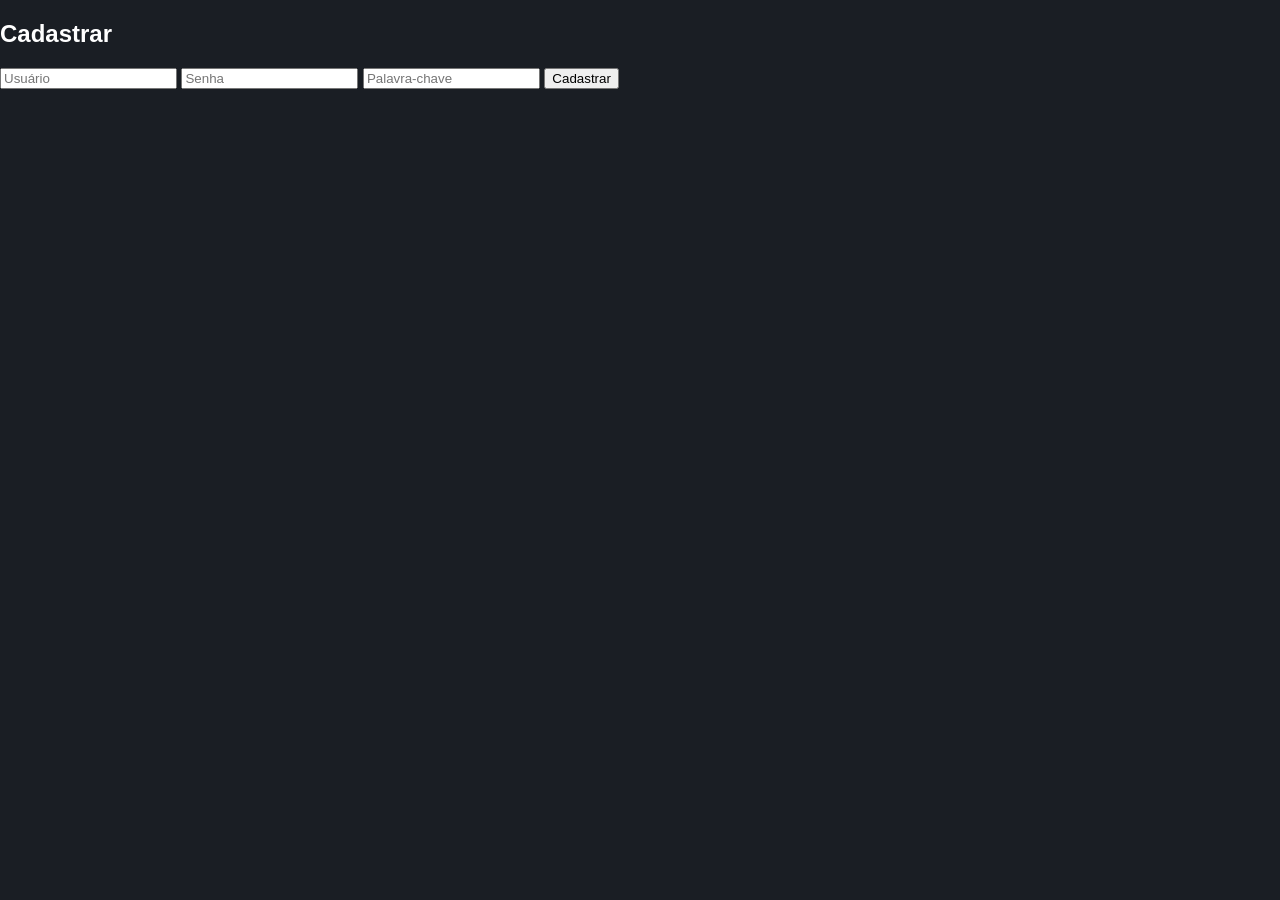
<file: src/main/resources/static/cadastro.html>
<!DOCTYPE html>
<html lang="pt-br">
<head>
    <meta charset="UTF-8">
    <title>Cadastro - Cofrinho Pro</title>
    <link rel="stylesheet" href="style.css">
</head>
<body>
<div class="login-card">
    <h2>Cadastrar</h2>

    <form action="/public/cadastrar" method="post">

        <input type="text"
               name="username"
               placeholder="Usuário"
               required>

        <input type="password"
               name="password"
               placeholder="Senha"
               required>

        <input type="text"
               name="palavraChave"
               placeholder="Palavra-chave"
               required>

        <button type="submit">Cadastrar</button>

    </form>
</div>
</body>
</html>
</file>
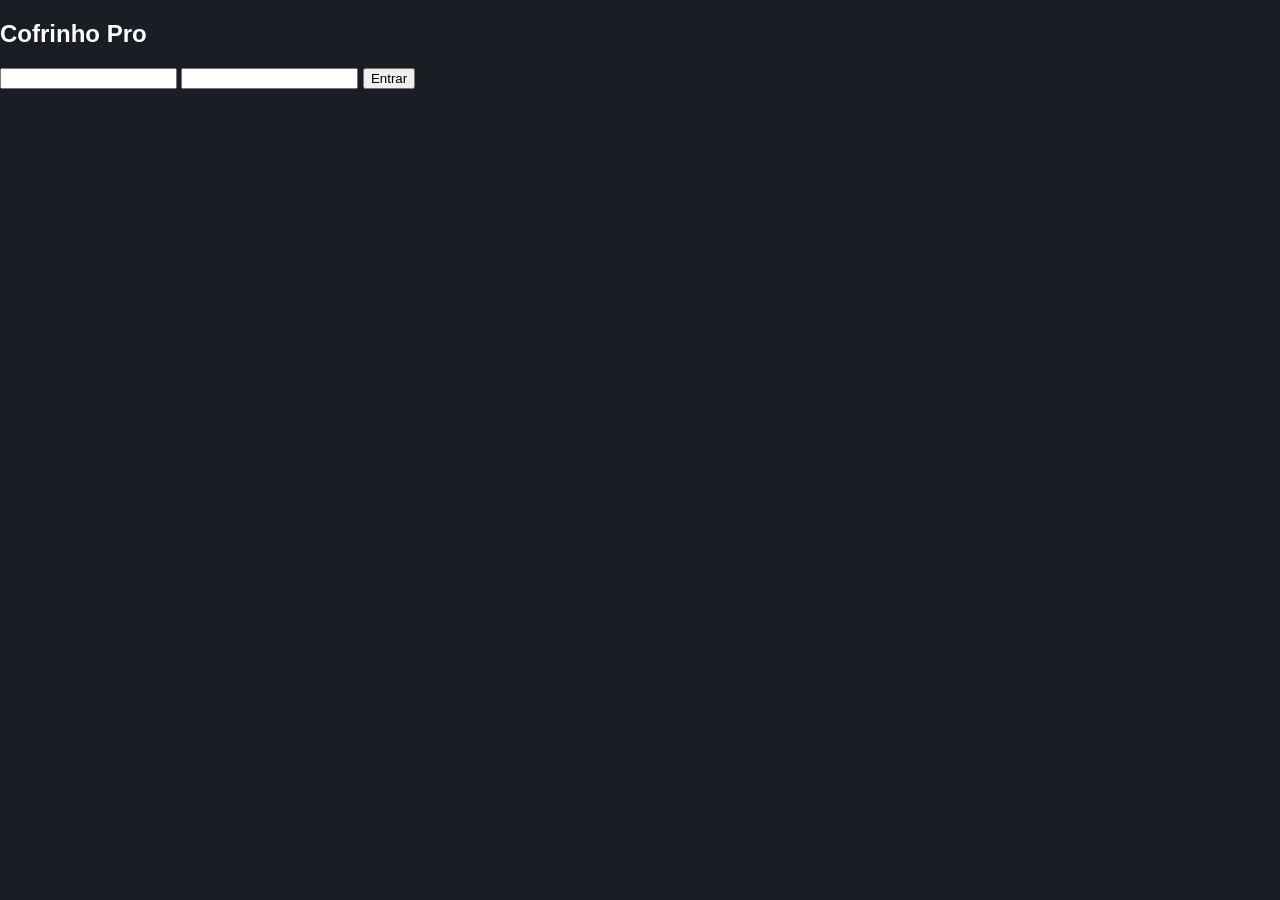
<file: src/main/resources/static/login.html>
<!DOCTYPE html>
<html lang="pt-br">
<head>
    <meta charset="UTF-8">
    <title>Cofrinho Pro - Login</title>
    <link rel="stylesheet" href="style.css">
</head>

<body class="login-body">

<div class="login-card">
    <h2>Cofrinho Pro</h2>

    <form action="/login" method="POST">
        <input type="text" name="username" id="username" required>
        <input type="password" name="password" id="password" required>
        <button type="submit">Entrar</button>
    </form>

</div>


</body>
</html>
</file>
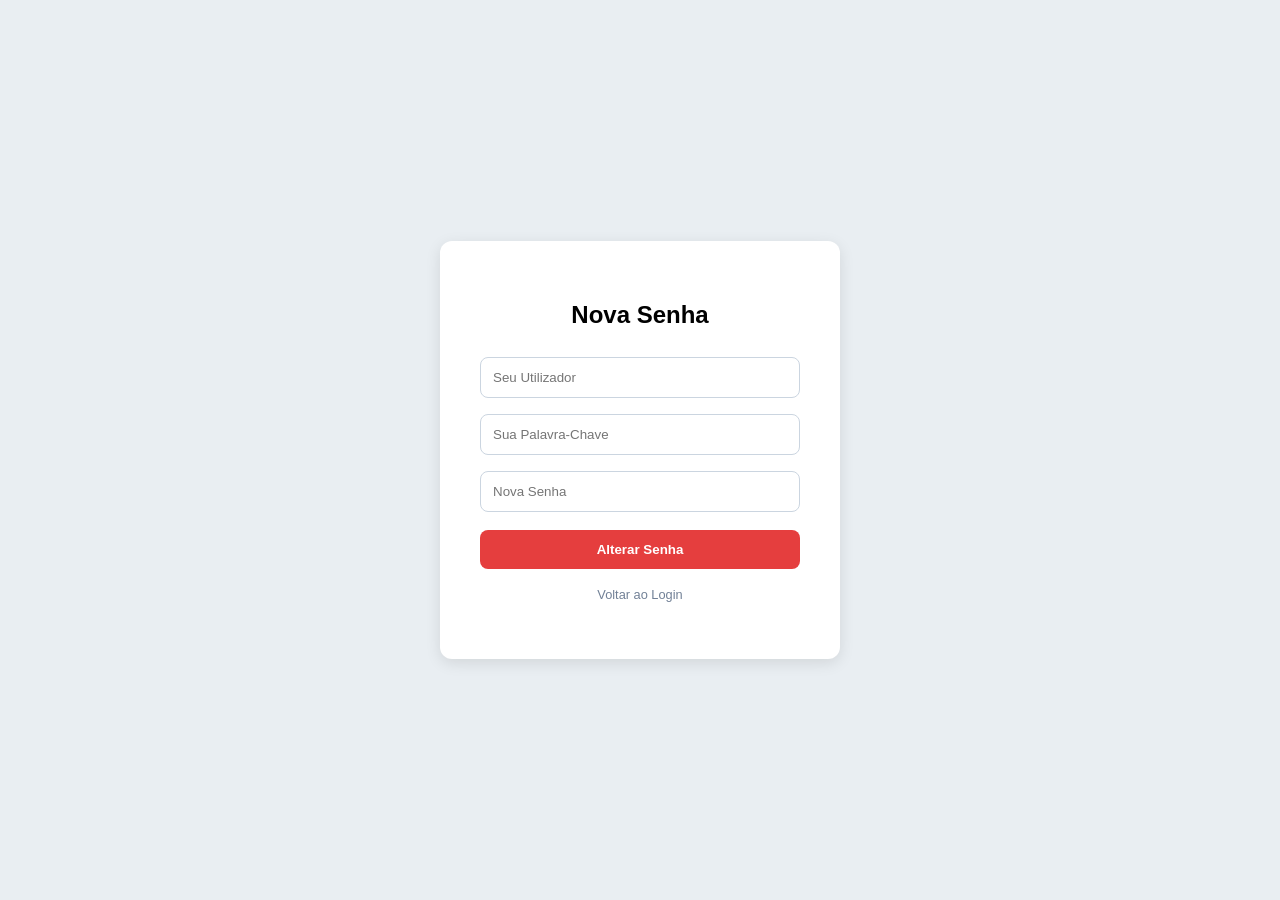
<file: src/main/resources/static/redefinir.html>
<!DOCTYPE html>
<html lang="pt-br">
<head>
    <meta charset="UTF-8">
    <title>Redefinir Senha - Cofrinho Pro</title>
    <style>
        /* ESTILIZAÇÃO DE ALERTA
           O uso do tom vermelho (#e53e3e) comunica visualmente que esta
           é uma área de alteração sensível de dados.
        */
        body { font-family: 'Segoe UI', sans-serif; background: #e9eef2; display: flex; justify-content: center; align-items: center; height: 100vh; margin: 0; }
        .card { background: white; padding: 40px; border-radius: 12px; box-shadow: 0 4px 15px rgba(0,0,0,0.1); width: 320px; text-align: center; }
        input { width: 100%; padding: 12px; margin: 8px 0; border: 1px solid #cbd5e0; border-radius: 8px; box-sizing: border-box; }
        button { width: 100%; padding: 12px; background: #e53e3e; color: white; border: none; border-radius: 8px; cursor: pointer; font-weight: bold; margin-top: 10px; }
    </style>
</head>
<body>
<div class="card">
    <h2> Nova Senha</h2>

    <input type="text" id="user" placeholder="Seu Utilizador">
    <input type="text" id="key" placeholder="Sua Palavra-Chave">
    <input type="password" id="newPass" placeholder="Nova Senha">

    <button onclick="redefinir()">Alterar Senha</button>

    <p><a href="/login" style="font-size: 0.8rem; color: #718096; text-decoration: none;">Voltar ao Login</a></p>
</div>

<script>
    /**
     * LÓGICA DE RECUPERAÇÃO DE CONTA
     * Realiza a comunicação com o endpoint de redefinição no AuthController.
     */
    async function redefinir() {
        const user = document.getElementById('user').value;
        const key = document.getElementById('key').value;
        const pass = document.getElementById('newPass').value;

        /* Envio via Query Params para o método POST.
           Nota técnica: Em sistemas de alta produção, esses dados seriam
           enviados no corpo (body) para maior proteção via HTTPS.
        */
        const resp = await fetch(`/auth/redefinir?username=${user}&palavraChave=${key}&novaSenha=${pass}`, {
            method: 'POST'
        });

        const msg = await resp.text();
        alert(msg);

        // Se o backend retornar sucesso, redireciona para o login
        if(msg.includes("Alterada")) {
            window.location.href = "/login";
        }
    }
</script>
</body>
</html>
</file>
<file: src/main/resources/static/style.css>
:root {
    --bg-main: #1a1e24;
    --bg-card: #222731;
    --bg-sidebar: #1d212a;
    --text-color: #ffffff;
    --text-muted: #a0aec0;
    --border-color: #2d3545;
}

body {
    margin: 0;
    font-family: 'Segoe UI', sans-serif;
    background-color: var(--bg-main);
    color: var(--text-color);
    overflow-x: hidden;
}

/* LAYOUT PRINCIPAL EM TELA CHEIA */
.app-layout {
    display: flex;
    min-height: 100vh;
}

/* BARRA LATERAL */
.sidebar {
    background: linear-gradient(
        180deg,
        #0f172a 0%,
        #1e293b 100%
    );
    color: white;
    width: 260px;
    padding: 24px;
    display: flex;
    flex-direction: column;
}

.sidebar-header {
    text-align: center;
}

.sidebar-header h2 {
    margin: 0 0 40px 0;
    font-size: 24px;
    color: #ffffff;
    letter-spacing: 1px;
    font-weight: 700;
}

.sidebar-menu {
    display: flex;
    flex-direction: column;
    gap: 12px;
}

/* BOTÕES DO MENU */

.menu-btn {
    width: 100%;
    padding: 15px 16px;
    border: 1px solid #334155;
    border-radius: 12px;
    background-color: #273449;
    color: #ffffff;
    text-align: left;
    font-size: 15px;
    font-weight: 500;
    cursor: pointer;
    transition: all 0.25s ease;
}

.menu-btn i {
    width: 20px;
    margin-right: 10px;
}

.menu-btn:hover {
    background-color: #3b82f6;
    border-color: #60a5fa;
    transform: translateX(6px);
    box-shadow: 0 6px 16px rgba(59, 130, 246, 0.35);
}

.menu-btn.active {
    background: linear-gradient(
        135deg,
        #2563eb,
        #1d4ed8
    );
    border-color: #60a5fa;
    font-weight: bold;
    box-shadow: 0 0 18px rgba(37, 99, 235, 0.45);
}

/* BOTÃO SAIR */

.btn-logout {
    width: 100%;
    padding: 15px;
    border: none;
    border-radius: 12px;
    background: linear-gradient(
        135deg,
        #ef4444,
        #dc2626
    );
    color: white;
    cursor: pointer;
    font-size: 15px;
    font-weight: 600;
    transition: all 0.25s ease;
}

.btn-logout:hover {
    transform: translateY(-2px);
    box-shadow: 0 6px 16px rgba(220, 38, 38, 0.4);
}

.btn-logout i {
    margin-right: 8px;
}

/* CONTEÚDO PRINCIPAL */
.main-content {
    flex-grow: 1;
    padding: 30px;
    display: flex;
    flex-direction: column;
    gap: 25px;
}

/* CONFIGURAÇÃO DO TOPO: CARDS + GRÁFICO DE COLUNAS */
.dashboard-top-row {
    display: flex;
    flex-direction: row;
    gap: 24px;
    align-items: stretch;
    margin-bottom: 25px;
    width: 100%;
}

/* CONTAINER DOS CARDS: Organiza em 3 colunas compactas fixas */
.moedas-grid-top-triple {
    display: grid;
    grid-template-columns: repeat(3, 1fr);
    gap: 8px;
    width: 380px; /* Trava a largura para os cards não esticarem */
    flex-shrink: 0; /* Impede o gráfico de esmagar as moedas */
}

/* CARDS DE MOEDA: Tamanho reduzido, bordas suaves e 100% clicáveis */
.card-moeda {
    padding: 8px 12px;
    border-radius: 6px;
    display: flex;
    flex-direction: column;
    justify-content: center;
    min-height: 52px;
    cursor: pointer;
    user-select: none;
    transition: transform 0.15s ease, box-shadow 0.15s ease, filter 0.15s ease;
}

/* Efeito visual ao passar o mouse por cima do card */
.card-moeda:hover {
    transform: translateY(-2px);
    filter: brightness(1.1);
    box-shadow: 0 4px 12px rgba(0, 0, 0, 0.3);
}

/* Efeito visual ao clicar fisicamente no card */
.card-moeda:active {
    transform: translateY(0);
}

/* Ajuste dos textos internos para caberem no tamanho menor */
.card-moeda .id-tag {
    font-size: 0.75rem;
    opacity: 0.8;
    margin-bottom: 2px;
}

.card-moeda .sigla {
    font-size: 1rem;
    font-weight: bold;
    margin: 0;
}

/* --- PALETA DE CORES EXCLUSIVAS (UNIFICADA) --- */
.card-moeda.brl    { background-color: #27ae60; color: #fff; } /* Verde */
.card-moeda.usd    { background-color: #2980b9; color: #fff; } /* Azul */
.card-moeda.eur    { background-color: #9b59b6; color: #fff; } /* Roxo */
.card-moeda.krw    { background-color: #e67e22; color: #fff; } /* Laranja */
.card-moeda.jpy    { background-color: #f1c40f; color: #1a1e24; } /* Amarelo */
.card-moeda.btc    { background-color: #7f8c8d; color: #fff; } /* Cinza */
.card-moeda.rupia  { background-color: #34495e; color: #fff; } /* Azul Escuro / Grafite */
.card-moeda.cny    { background-color: #16a085; color: #fff; } /* Yuan - Verde-água */

/* 🌸 SHEKEL EM ROSA DEFINITIVO (Adicionado !important para evitar heranças indesejadas) */
.card-moeda.shekel, .card-moeda.ils { background-color: #e84393 !important; color: #fff !important; }

/* Bloco do Gráfico de Colunas do Topo */
.tile-grafico-barras {
    flex-grow: 1;
    background-color: var(--bg-card);
    border-radius: 16px;
    padding: 15px;
    display: flex;
    align-items: center;
    justify-content: center;
}

.chart-container-top {
    width: 100%;
    height: 100%;
    min-height: 150px;
}

/* GRID INFERIOR (PIZZA + HISTÓRICO) */
.dashboard-body-grid {
    display: grid;
    grid-template-columns: 1fr 1.8fr;
    gap: 25px;
}

.panel-card {
    background-color: var(--bg-card);
    border-radius: 16px;
    padding: 25px;
    box-shadow: 0 6px 15px rgba(0,0,0,0.2);
}

.panel-card h3 {
    margin-top: 0;
    font-size: 14px;
    color: var(--text-muted);
    letter-spacing: 1px;
    margin-bottom: 20px;
}

.chart-wrapper {
    max-width: 250px;
    margin: 0 auto;
}

/* TABELA DE HISTÓRICO */
.table-container {
    overflow-x: auto;
}

.transacoes-table {
    width: 100%;
    border-collapse: collapse;
    text-align: left;
}

.transacoes-table th {
    color: var(--text-muted);
    font-size: 13px;
    padding-bottom: 12px;
    border-bottom: 1px solid var(--border-color);
}

.transacoes-table td {
    padding: 15px 0;
    border-bottom: 1px solid #2d3545;
    font-size: 15px;
}

.val-positivo { color: #2ecc71; font-weight: 600; }
.val-negativo { color: #e74c3c; font-weight: 600; }

/* BADGES DE AÇÃO */
.badge {
    padding: 5px 10px;
    border-radius: 20px;
    font-size: 11px;
    font-weight: bold;
}
.badge.deposito { background-color: rgba(46, 204, 113, 0.2); color: #2ecc71; }
.badge.retirada { background-color: rgba(231, 76, 60, 0.2); color: #e74c3c; }

/* SEÇÃO TOTAL INFERIOR */
.total-section {
    display: flex;
    justify-content: space-between;
    align-items: center;
}
.total-info span { font-size: 12px; color: var(--text-muted); letter-spacing: 1px;}
.total-info h1 { margin: 5px 0 0 0; color: #2ecc71; font-size: 36px; }

/* ESTILIZAÇÃO COMPLETA DE LOGIN / CADASTRO */
.auth-container {
    display: flex;
    justify-content: center;
    align-items: center;
    min-height: 100vh;
    background-color: #1a1e24;
}

.auth-card {
    background-color: #222731;
    padding: 40px;
    border-radius: 16px;
    box-shadow: 0 8px 24px rgba(0, 0, 0, 0.3);
    width: 100%;
    max-width: 400px;
    text-align: center;
}

.auth-card h2 {
    color: #fff;
    margin-bottom: 30px;
    font-size: 24px;
}

.auth-input {
    width: 100%;
    padding: 14px 16px;
    background-color: #1a1e24;
    border: 1px solid #2d3545;
    border-radius: 8px;
    color: #fff;
    font-size: 15px;
    box-sizing: border-box;
    transition: 0.3s;
    margin-bottom: 18px;
}

.auth-input:focus {
    border-color: #3498db;
    outline: none;
}

.btn-auth {
    width: 100%;
    padding: 14px;
    background-color: #27ae60;
    border: none;
    border-radius: 8px;
    color: #fff;
    font-size: 16px;
    font-weight: bold;
    cursor: pointer;
    transition: 0.3s;
}

.btn-auth:hover {
    background-color: #219653;
}

.auth-link {
    display: block;
    margin-top: 18px;
    color: #a0aec0;
    text-decoration: none;
    font-size: 14px;
}

.auth-link:hover {
    color: #fff;
}

/* ESTILIZAÇÃO DA JANELA MODAL */
.modal-overlay {
    position: fixed;
    top: 0;
    left: 0;
    width: 100%;
    height: 100%;
    background-color: rgba(0, 0, 0, 0.6);
    backdrop-filter: blur(4px);
    display: flex;
    justify-content: center;
    align-items: center;
    z-index: 9999;
    animation: fadeIn 0.2s ease-out;
}

.modal-content {
    background-color: #1e2533;
    border: 1px solid #2d3545;
    border-radius: 12px;
    width: 90%;
    max-width: 400px;
    padding: 20px;
    box-shadow: 0 10px 25px rgba(0, 0, 0, 0.5);
    animation: scaleUp 0.2s ease-out;
}

.modal-header {
    display: flex;
    justify-content: space-between;
    align-items: center;
    border-bottom: 1px solid #2d3545;
    padding-bottom: 12px;
    margin-bottom: 20px;
}

.modal-header h3 {
    margin: 0;
    color: #fff;
    font-size: 1.2rem;
}

.close-modal-btn {
    background: none;
    border: none;
    color: #a0aec0;
    font-size: 1.8rem;
    cursor: pointer;
    transition: color 0.2s;
}

.close-modal-btn:hover {
    color: #fff;
}

.form-group {
    display: flex;
    flex-direction: column;
    gap: 8px;
    margin-bottom: 24px;
}

.form-group label {
    color: #a0aec0;
    font-size: 0.9rem;
}

.form-group input {
    background-color: #151a24;
    border: 1px solid #2d3545;
    border-radius: 6px;
    padding: 12px;
    color: #fff;
    font-size: 1.1rem;
    outline: none;
}

.form-group input:focus {
    border-color: #2980b9;
}

.modal-actions {
    display: flex;
    gap: 12px;
}

.btn-action {
    flex: 1;
    border: none;
    border-radius: 6px;
    padding: 12px;
    font-weight: bold;
    font-size: 1rem;
    cursor: pointer;
    display: flex;
    align-items: center;
    justify-content: center;
    gap: 8px;
    transition: transform 0.1s, filter 0.2s;
}

.btn-action:active {
    transform: scale(0.98);
}

.btn-action.deposito {
    background-color: #27ae60;
    color: #fff;
}

.btn-action.retirada {
    background-color: #e74c3c;
    color: #fff;
}

.btn-action:hover {
    filter: brightness(1.1);
}

@keyframes fadeIn {
    from { opacity: 0; } to { opacity: 1; } }
@keyframes scaleUp {
    from { transform: scale(0.95); opacity: 0; } to {
    transform: scale(1); opacity: 1; }
}

.tendencia-up {
    color: #2ecc71;
    margin-left: 6px;
}

.tendencia-down {
    color: #e74c3c;
    margin-left: 6px;
}

.tendencia-up-card {
    border-left: 3px solid #2ecc71;
}

.tendencia-down-card {
    border-left: 3px solid #e74c3c;
}
</file>
